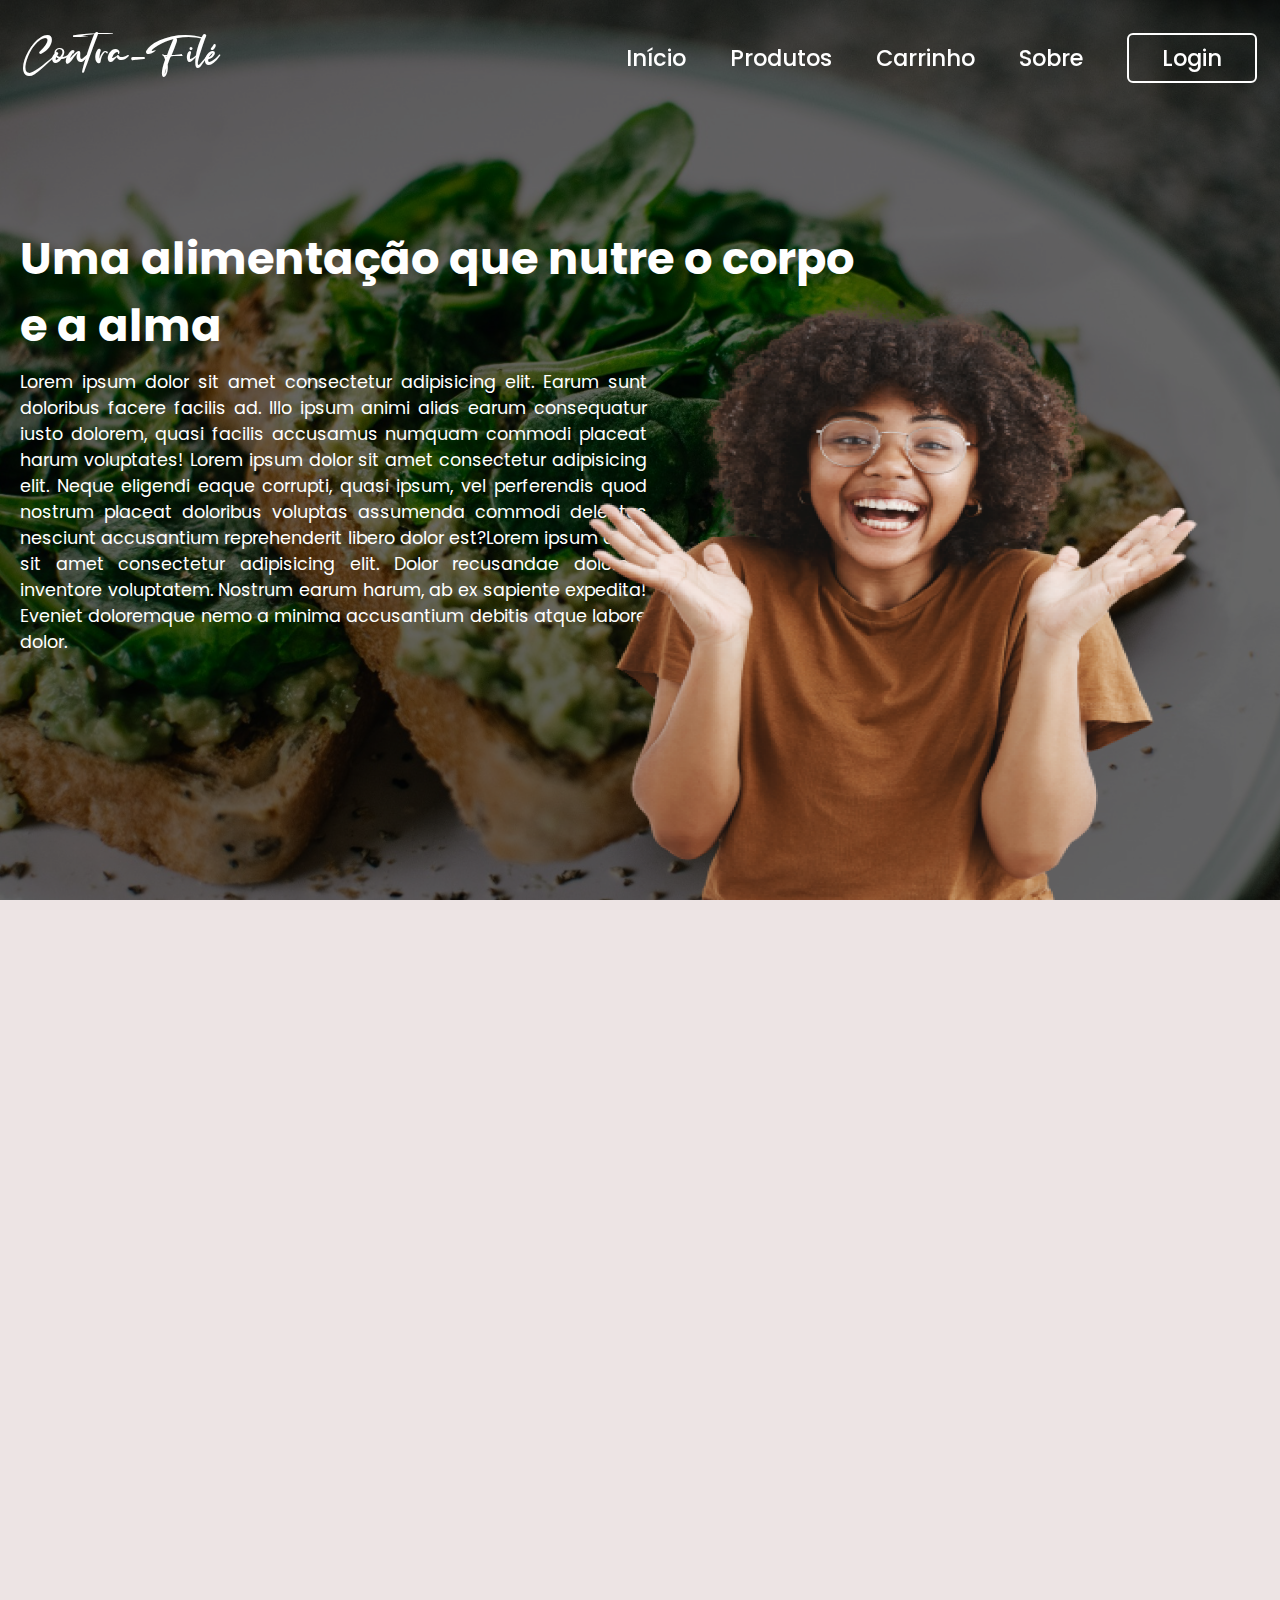
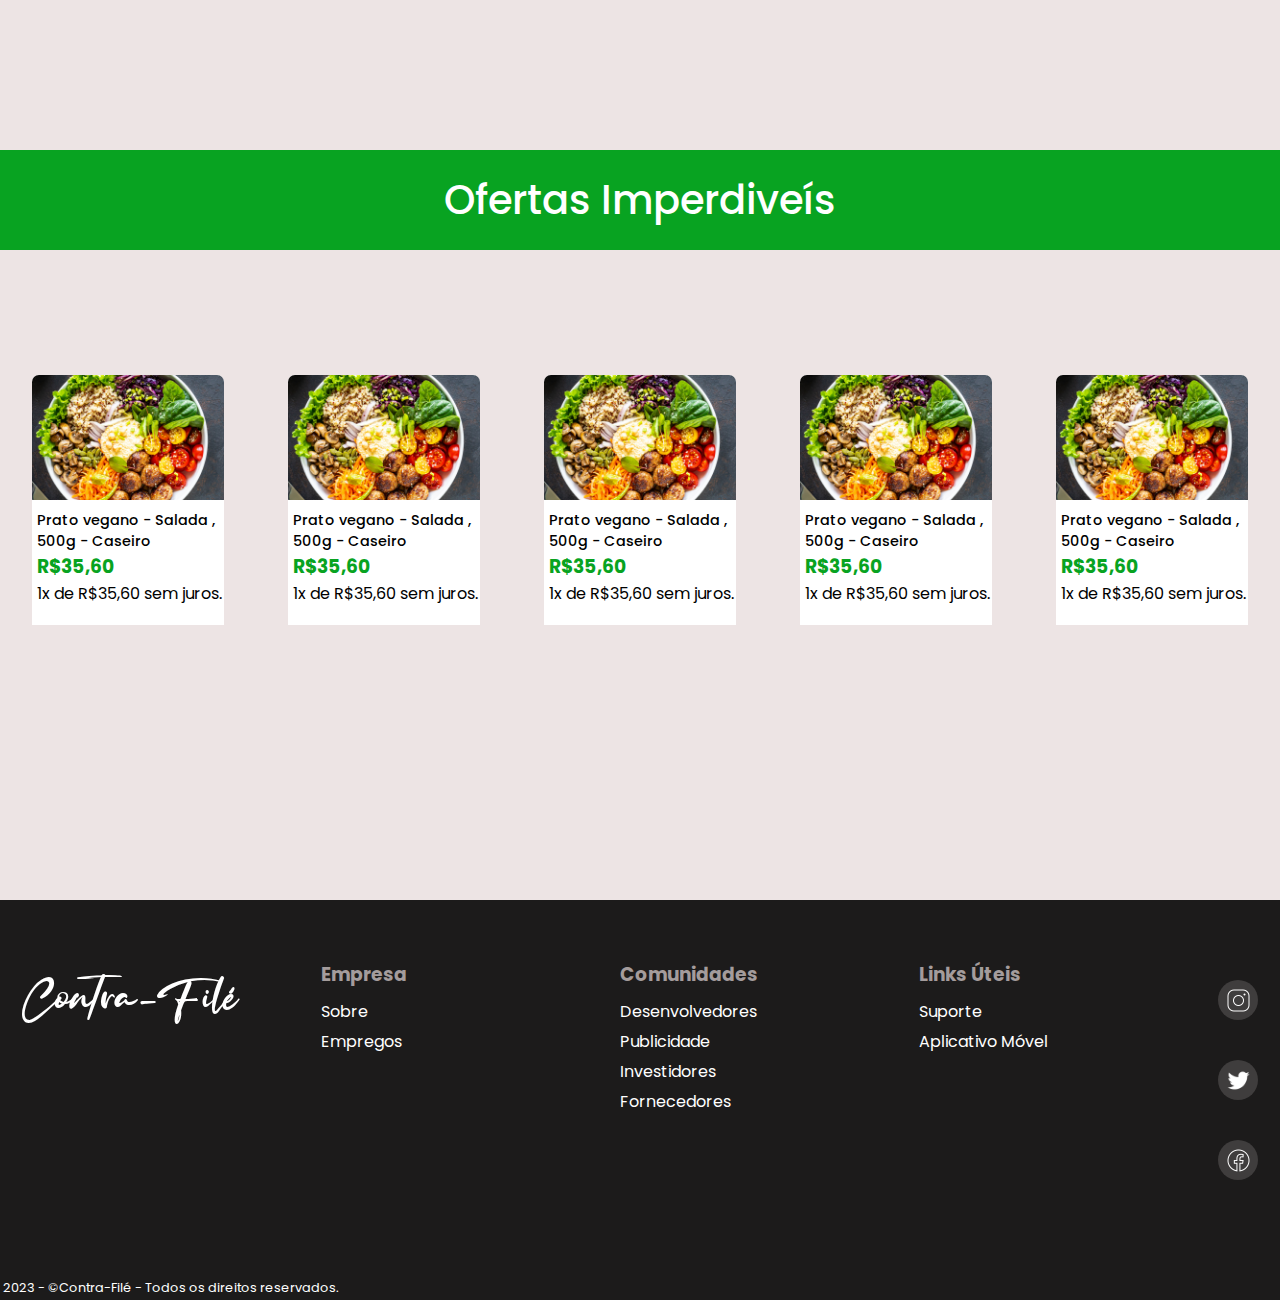
<file: index.html>
<!DOCTYPE html>
<html lang="pt-br">
<head>
    <meta charset="UTF-8">
    <meta http-equiv="X-UA-Compatible" content="IE=edge">
    <meta name="viewport" content="width=device-width, initial-scale=1.0">
    <link rel="stylesheet" href="css/style.css">
    <title>Contra-Filé</title>
</head>
<body>
    <header id="header">
        <a href="#inicio"><h2 class="logo">Contra-Filé</h2></a>
        <nav class="navegacao">
            <a href="#">Início</a>
            <a href="produto/produto.html">Produtos</a>
            <a href="#">Carrinho</a>
            <a href="#sobre">Sobre</a>
            <button class="btn_login">Login</button>
        </nav>
    </header>
    <section class="section-principal">

        <div class="overlay"></div>
        <div class="main-text">
            <h2>Uma alimentação que nutre o corpo e a alma</h2>
            <p>Lorem ipsum dolor sit amet consectetur adipisicing elit. Earum sunt doloribus facere facilis ad. Illo ipsum animi alias earum consequatur iusto dolorem, quasi facilis accusamus numquam commodi placeat harum voluptates! Lorem ipsum dolor sit amet consectetur adipisicing elit. Neque eligendi eaque corrupti, quasi ipsum, vel perferendis quod nostrum placeat doloribus voluptas assumenda commodi delectus nesciunt accusantium reprehenderit libero dolor est?Lorem ipsum dolor sit amet consectetur adipisicing elit. Dolor recusandae dolorem inventore voluptatem. Nostrum earum harum, ab ex sapiente expedita! Eveniet doloremque nemo a minima accusantium debitis atque labore dolor.</p>
        </div>
        
        <img src="img/pessoa.png" alt="">
        
    </section>
    <section class="section-sobre" id="sobre" data-anime = "down">
        <div class="sobre-text">
           <h1>Sobre Nós</h1>
           <p>Lorem ipsum dolor sit amet consectetur adipisicing elit. Nobis blanditiis illum consectetur temporibus, magnam necessitatibus facilis praesentium cumque recusandae provident ea quibusdam est odio ipsam fugiat omnis sunt labore nihil?Lorem ipsum dolor sit amet consectetur, adipisicing elit. Obcaecati dignissimos aspernatur dolor quaerat, repellendus accusantium! Velit, cum voluptatum doloremque deleniti quidem illum consequuntur, quas recusandae aut odio impedit? Voluptate, laudantium.lore Lorem ipsum dolor sit amet consectetur adipisicing elit. Consequatur fuga neque suscipit ut. Harum asperiores natus fuga voluptates deleniti corporis magni quo magnam aliquam aspernatur, voluptatum ullam beatae cupiditate eius?</p>
        </div>
        <div class="sobre-imagens">
            <div class="sobre-pt1">

            </div>
            <div class="sobre-pt2">
    
            </div>
        </div>
    </section>

    <section class="section-ofertas" id="ofertas">
        <div class = "retangulo-verde">
            <h2>Ofertas Imperdiveís</h2>
        </div>
        <div class="bloco-ofertas">
            <div class="card-venda">
                <div class="img-card"></div>
                <a href=""><h4>Prato vegano - Salada , 500g - Caseiro</h4></a>
                <a href=""><h3>R$35,60</h3></a>
                <p>1x de R$35,60 sem juros.</p>
            </div>
            <div class="card-venda">
                <div class="img-card"></div>
                <a href=""><h4>Prato vegano - Salada , 500g - Caseiro</h4></a>
                <a href=""><h3>R$35,60</h3></a>
                <p>1x de R$35,60 sem juros.</p>
            </div>
            <div class="card-venda">
                <div class="img-card"></div>
                <a href=""><h4>Prato vegano - Salada , 500g - Caseiro</h4></a>
                <a href=""><h3>R$35,60</h3></a>
                <p>1x de R$35,60 sem juros.</p>
            </div>
            <div class="card-venda">
                <div class="img-card"></div>
                <a href=""><h4>Prato vegano - Salada , 500g - Caseiro</h4></a>
                <a href=""><h3>R$35,60</h3></a>
                <p>1x de R$35,60 sem juros.</p>
            </div>
            <div class="card-venda">
                <div class="img-card"></div>
                <a href=""><h4>Prato vegano - Salada , 500g - Caseiro</h4></a>
                <a href=""><h3>R$35,60</h3></a>
                <p>1x de R$35,60 sem juros.</p>
            </div>
            
        </div>
    </section>

    <footer>
        <div class="bloco-footer">
            <h2>Contra-Filé</h>
        </div>
        <div class="bloco-footer">
            <h3>Empresa</h3>
            <a href="">Sobre</a>
            <a href="">Empregos</a>
        </div>
        <div class="bloco-footer">
            <h3>Comunidades</h3>
            <a href="">Desenvolvedores</a>
            <a href="">Publicidade</a>
            <a href="">Investidores</a>
            <a href="">Fornecedores</a>
        </div>
        <div class="bloco-footer">
            <h3>Links Úteis</h3>
            <a href="">Suporte</a>
            <a href="">Aplicativo Móvel</a>
        </div>
        <div class="bloco-redes">
            <div class="rede">
                <img src="img/icones/insta.png" alt="">
            </div>
            <div class="rede">
                <img src="img/icones/twitter.png" alt="">
            </div>
            <div class="rede">
                <img src="img/icones/facebook.png" alt="">
            </div>
        </div>
        <p class="direitos">2023 - &copyContra-Filé - Todos os direitos reservados.</p>
    </footer>
    <script src="js/script.js"></script>
</body>
</html>
</file>
<file: css/style.css>
@import url('https://fonts.googleapis.com/css2?family=Poppins:ital,wght@0,200;0,300;0,400;0,500;0,600;0,700;0,800;0,900;1,200;1,300;1,400;1,500;1,600;1,700;1,800;1,900&display=swap');

@font-face {
    font-family: 'California';
    src: url(../fonts/California/The\ California.ttf);
}

*{
    margin: 0;
    padding: 0;
    box-sizing: border-box;
    font-family: 'Poppins', sans-serif;
    text-decoration: none;
}

body{
    background-color: #ede4e4;
}
/*Header*/

header{
    position: fixed;
    top: 0;
    left: 0;
    width: 100%;
    padding: 20px 23px;
    display: flex;
    justify-content: space-between;
    align-items: center;
    transition: 0.5s ease-in-out;
    z-index: 99;
}

header.rolagem{
    background-color: #fff;
    box-shadow: 0px 0px 30px rgba(0, 0, 0, .5);
}

header.rolagem h2{
    color: #08A321;
}

header.rolagem a{
    color: #08A321;
}

header.rolagem .navegacao a::after{
    content: '';
    position: absolute;
    left: 0;
    bottom: -6px;
    width: 100%;
    height: 3px;
    background: #08A321;
    border-radius: 5px;
    transform: scaleX(0);
    transition: transform .5s;
}

header.rolagem .navegacao a:hover::after{
    transform-origin: left;
    transform: scaleX(1);
}

header.rolagem .btn_login{
    color: #08A321;
    border: 2px solid #08A321;
    transition: 0.3s ease-in-out;
}

header.rolagem .btn_login:hover{
    color: #fff;
    background: #08A321;
}

.logo{
    font-size: 4.5em;
    font-family: 'California', sans-serif;
    color: #fff;
    font-weight: 200;
    user-select: none;
    display: flex;
    align-items: center;
    justify-content: center;
   
}

.navegacao a{
    position: relative;
    font-size: 1.4em;
    color: #fff;
    text-decoration: none;
    font-weight: 500;
    margin-left: 40px;
    transition: 0.3s ease-in-out;
}

.navegacao a::after{
    content: '';
    position: absolute;
    left: 0;
    bottom: -6px;
    width: 100%;
    height: 3px;
    background: #fff;
    border-radius: 5px;
    transform: scaleX(0);
    transition: transform .5s;
}

.navegacao a:hover::after{
    transform-origin: left;
    transform: scaleX(1);
}

.navegacao .btn_login{
    width: 130px;
    height: 50px;
    background: transparent;
    border: 2px solid #fff;
    outline: none;
    border-radius: 6px;
    cursor: pointer;
    font-size: 1.4em;
    color: #fff;
    font-weight: 500;
    margin-left: 40px;
    transition: 0.3s ease-in-out;
}

.navegacao .btn_login:hover{
    background: #fff;
    color: black;
}

/*Seção do texto e da imagem da pessoa*/

.section-principal{
    display: flex;
    justify-content: center;
    align-items: center;
    min-height: 100vh;
    background: url(../img/background.jpeg) no-repeat; 
    background-size: cover;
    background-position: center;
    position: relative;
}

.overlay{
    position: absolute;
    top: 0;
    left: 0;
    background-color: black;
    width: 100%;
    height: 100%;
    opacity: 0.6;
}

.main-text{
    position: absolute;
    left: 0;
    color: #fff;
    width: 70%;
    height: 50%;
    display: flex;
    flex-direction: column;
    margin-left: 20px;
    z-index: 2;
}

.main-text h2{
    font-size: 2.8em;
    font-weight: 700;
    color: #fff;
    margin-bottom: 10px;
    max-width: 850px;
}

.main-text p{
    font-size: 1.1em;
    text-align: justify;
    max-width: 70%;
}

.section-principal img{
    position: absolute;
    right: 0;
    bottom: 0;
    width: 800px;
    height: 650px;
    z-index: 3;
}

/*Seção sobre a empresa*/

/*Animação*/
[data-anime]{
    opacity: 0;
    transition: 2.5s;
}

[data-anime = "down"]{
    transform: translate3d(0, 0, 1);
}

[data-anime].animate{
    opacity: 1;
    transform: translate3d(0, 0, 0);
}

.section-sobre{
    width: 100%;
    height: 800px;
    background-color: #ede4e4;
    position: relative;
}

.sobre-text{
    width: 50%;
    height: 30%;
    position: absolute;
    top: 280px;
    left: 30px;
    display: flex;
    align-items: center;
    justify-content: center;
    flex-direction: column;
}

.sobre-text h1{
    margin-bottom: 20px;
    font-family: 'California', sans-serif;
    font-size: 12em;
    color: #08A321;
    font-weight: 100;
}

.sobre-text p{
    font-weight: 500;
    text-align: justify;
}

.sobre-imagens{
    width: 50%;
    height: 80%;
    position: absolute;
    top: 120px;
    right: 0;
    display: flex;
    align-items: center;
    justify-content: center;
}

.sobre-pt1{
    width: 35%;
    height: 500px;
    margin-right: 20px;
    border-radius: 10px;
    box-shadow: 0px 0px 10px rgba(0, 0, 0, .5);
    background: url(../img/pratovegano.jpeg) no-repeat; 
    background-size: cover;
    background-position: center;
}

.sobre-pt2{
    width: 35%;
    height: 500px;
    margin-left: 20px;
    margin-bottom: 120px;
    border-radius: 10px;
    box-shadow: 0px 0px 10px rgba(0, 0, 0, .5);
    background: url(../img/pratovegano2.jpeg) no-repeat; 
    background-size: cover;
    background-position: center;
}

/*Seção ofertas*/
.section-ofertas{
    width: 100%;
    height: 800px;
    display: flex;
    align-items: center;
    justify-content: flex-start;
    flex-direction: column;
}

.section-ofertas .retangulo-verde{
    background-color: #08A321;
    width: 100%;
    height: 100px;
    margin-top: 50px;
    display: flex;
    align-items: center;
    justify-content: center;
}

.section-ofertas .retangulo-verde h2{
    color: #fff;
    font-family: 'Poppins', sans-serif;
    font-weight: 500;
    font-size: 2.5em;
}

.bloco-ofertas{
    width: 100%;
    height: 400px;
    margin-top: 50px;
    display: flex;
    align-items: center;
    justify-content: space-around;
}

.card-venda{
    background-color: #fff;
    width: 15%;
    height: 250px;
    border-radius: 7px 7px 0 0;
}

.card-venda .img-card{
    width: 100%;
    height: 50%;
    background-image: url(../img/pratovegano.jpeg);
    background-size: cover;
    background-position: center;
    border-radius: 7px 7px 0 0;
}

.card-venda h4{
    font-weight: 500;
    font-size: 0.9em;
    margin-top: 10px;
    margin-left: 5px;
    color: black;
}

.card-venda h3{
    color: #08A321;
    margin-left: 5px;
}

.card-venda p {
    margin-left: 5px;
}

/*Rodapé*/

footer{
    background-color: rgb(28, 27, 27);
    width: 100%;
    height: 400px;
    display: flex;
    align-items: center;
    justify-content: space-around;
    position: relative;
}

footer .direitos{
    color: #fff;
    position: absolute;
    left: 3px;
    bottom: 3px;
    font-size: 0.8em;
}

.bloco-footer{
    width: 20%;
    height: 70%;
    display: flex;
    align-items: flex-start;
    justify-content: flex-start;
    flex-direction: column;
}

.bloco-footer h3{
    margin-bottom: 10px;
    color: #a49c9c;
}

.bloco-footer a{
    color: #fff;
    margin-bottom: 5px;
    transition: 0.3s ease-in-out;
}

.bloco-footer a:hover{
    color: #08A321;
}

.bloco-footer h2{
    font-family: 'California', sans-serif;
    font-weight: 200;
    color: #fff;
    font-size: 5em;
}

.bloco-redes{
    display: flex;
    align-items: center;
    justify-content: center;
    flex-direction: column;
    width: 40px;
    height: 300px;
}

.rede{
    width: 40px;
    height: 40px;
    border-radius: 50%;
    background-color: #3f3d3d; 
    margin-bottom: 40px;
    display: flex;
    align-items: center;
    justify-content: center;
}

.rede img{
    width: 25px;
    height: 25px;
}
</file>
